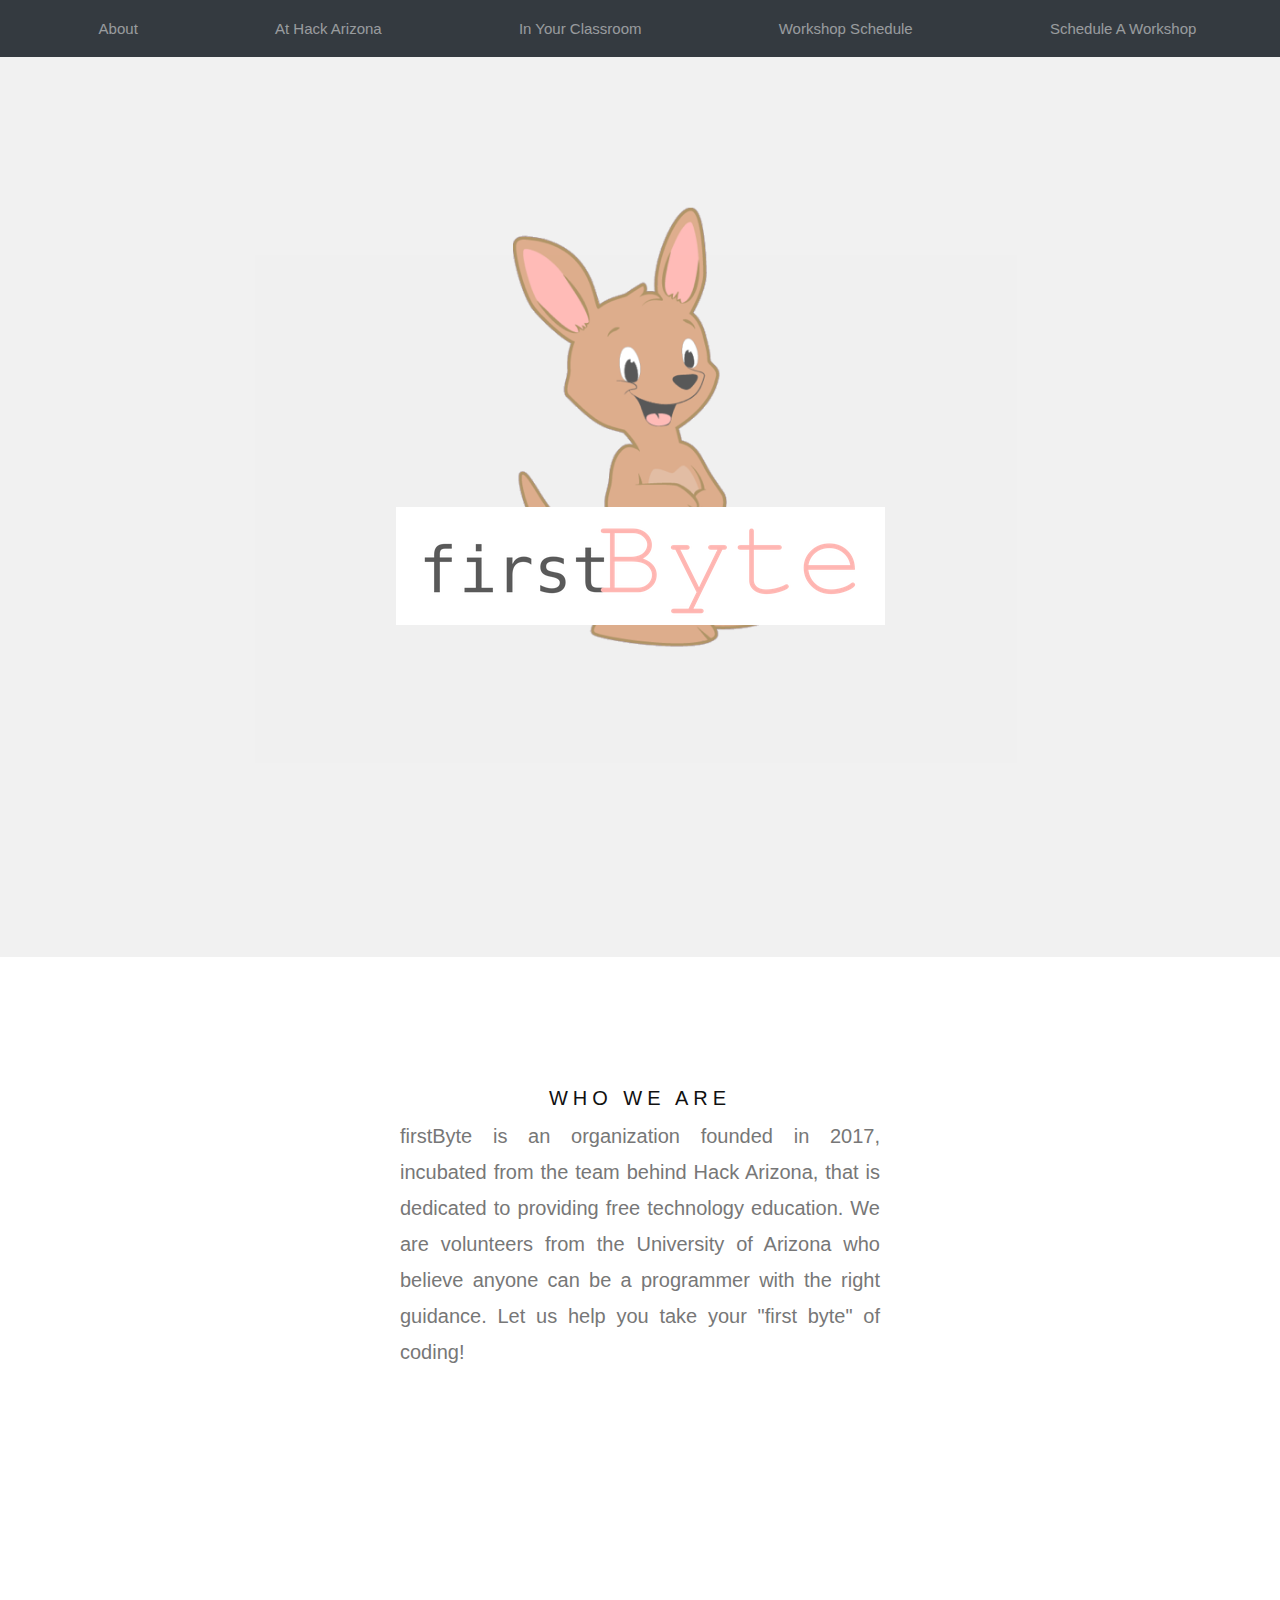
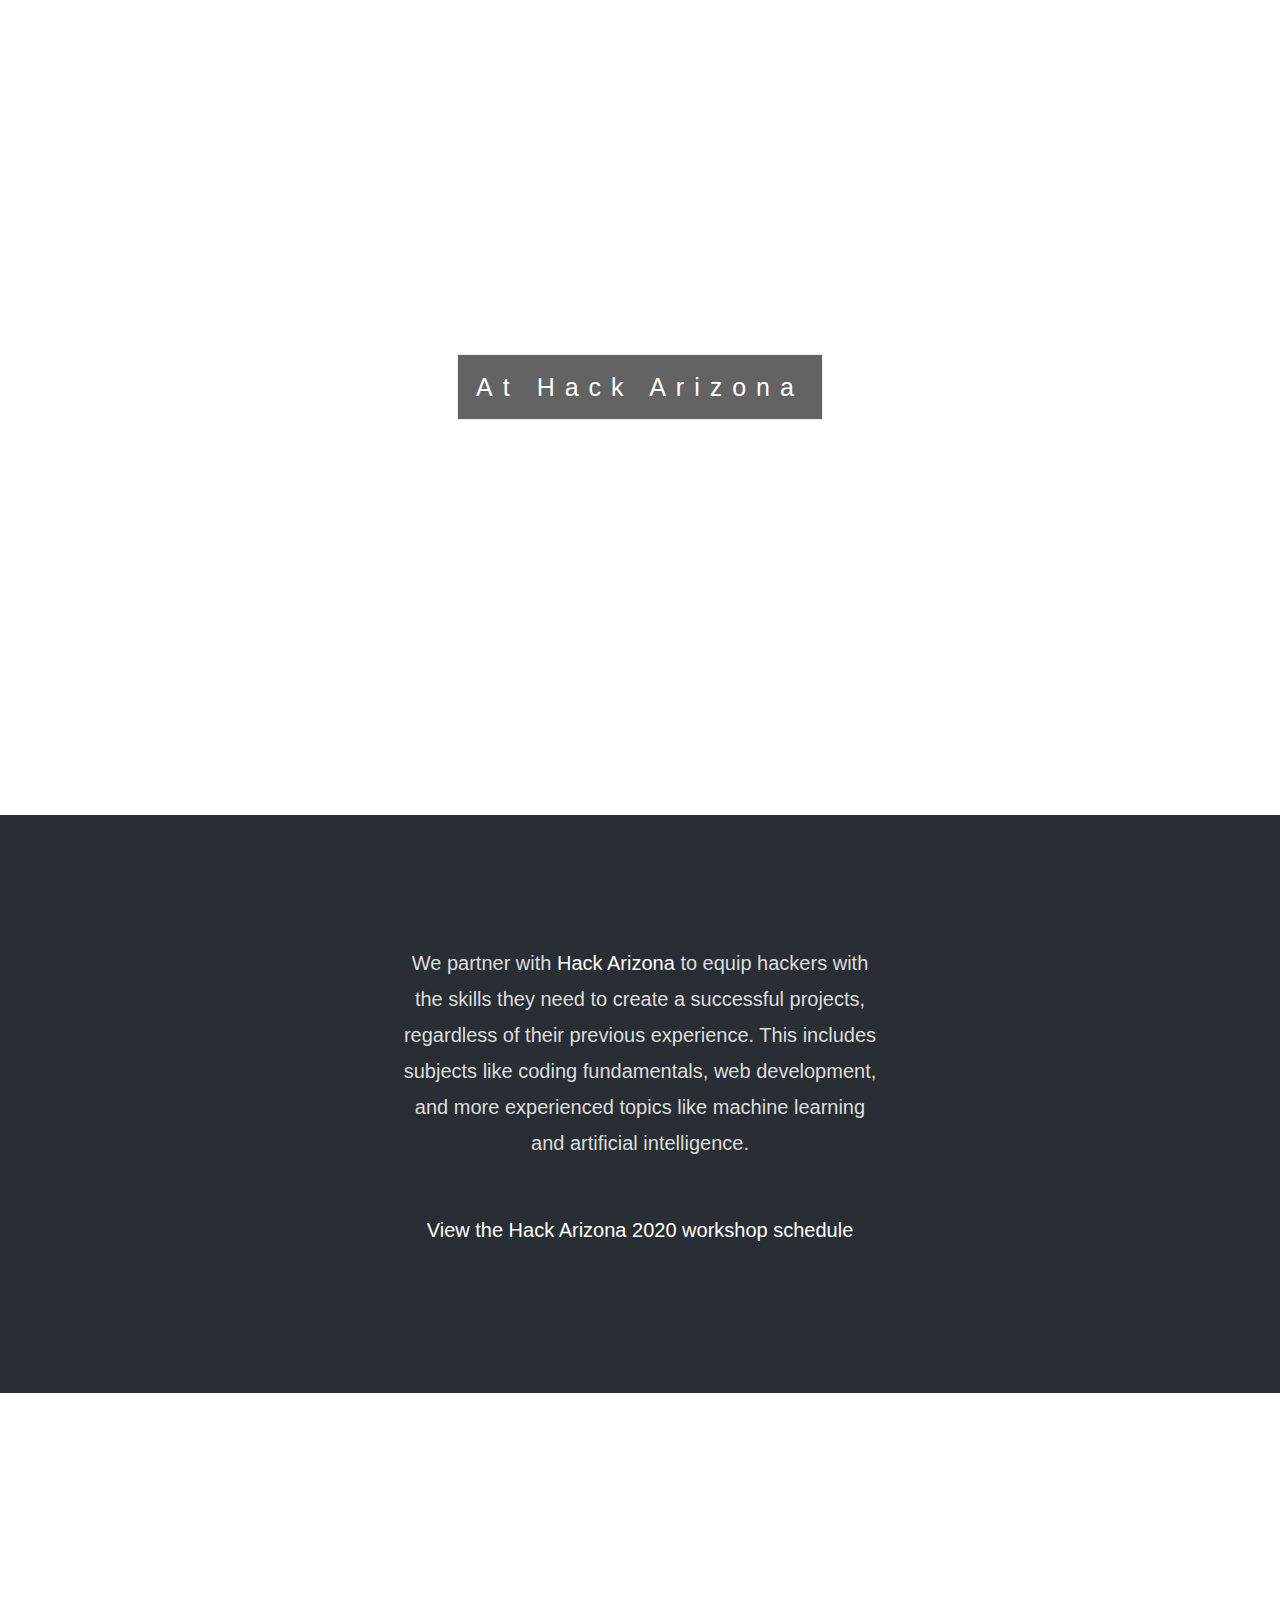
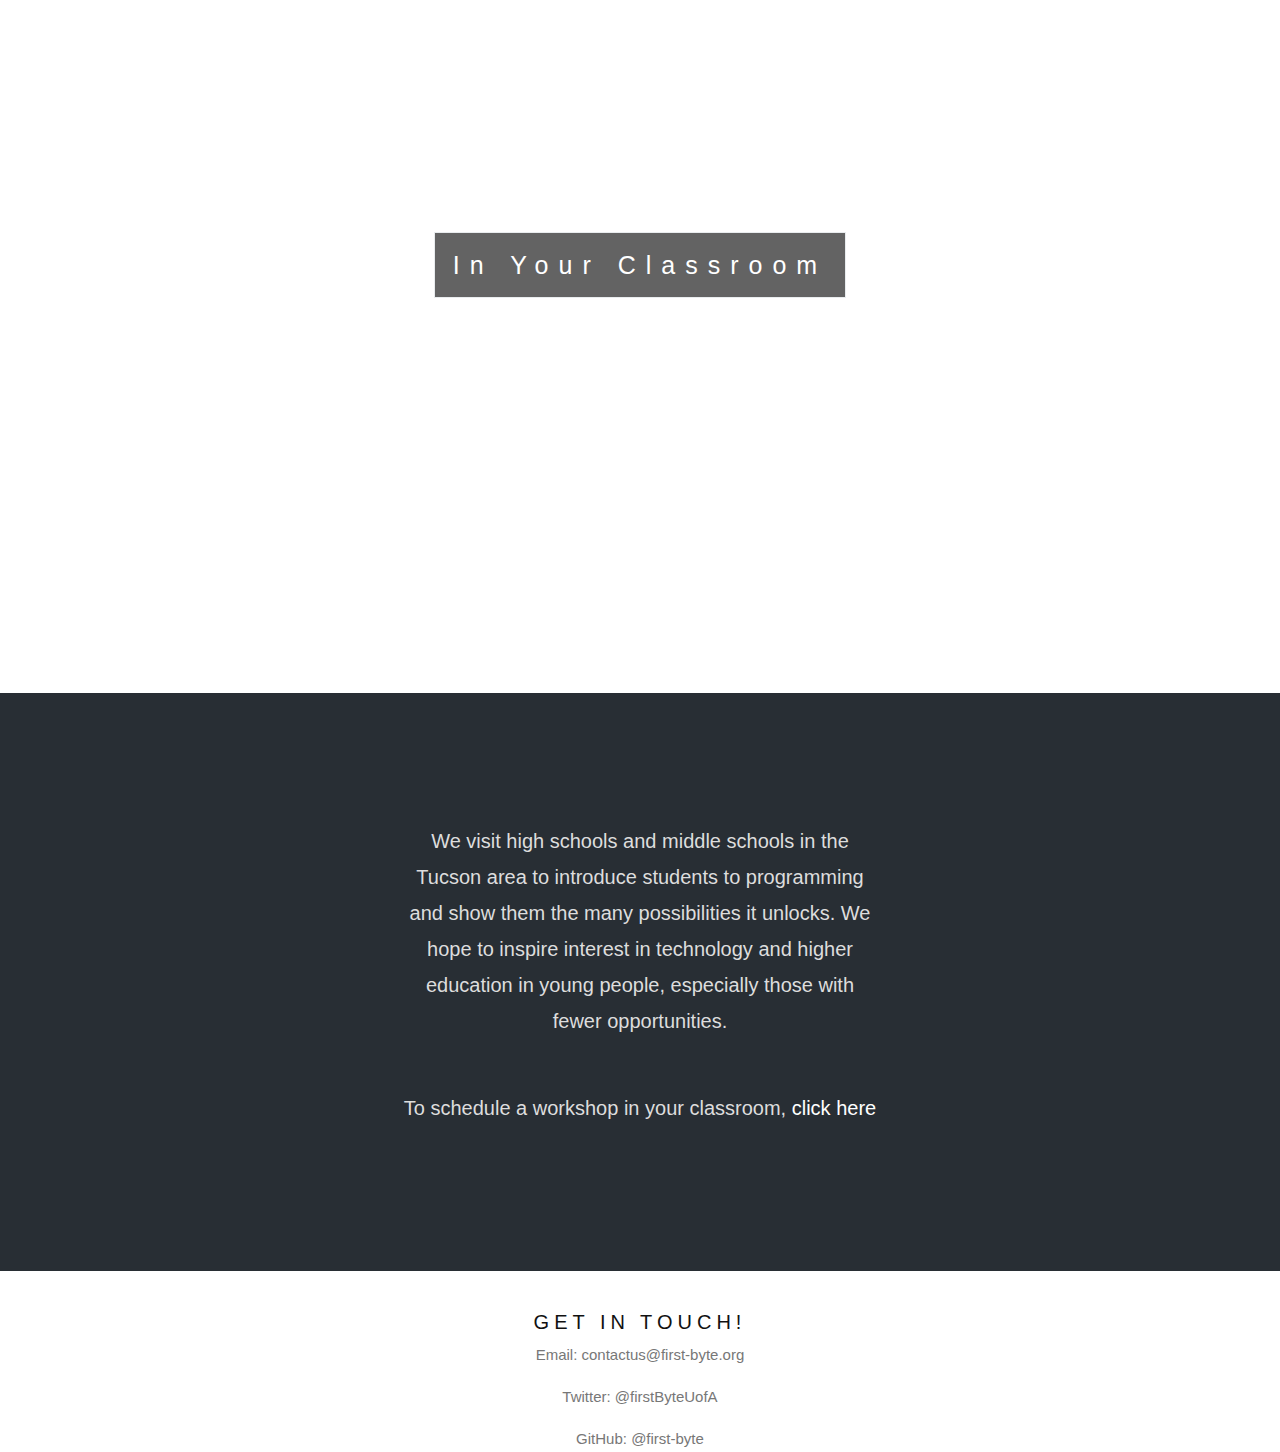
<file: index.html>
<!DOCTYPE html>
<html>

<head>
	<title>firstByte</title>
	<link rel="stylesheet" href="https://stackpath.bootstrapcdn.com/bootstrap/4.3.1/css/bootstrap.min.css"
		integrity="sha384-ggOyR0iXCbMQv3Xipma34MD+dH/1fQ784/j6cY/iJTQUOhcWr7x9JvoRxT2MZw1T" crossorigin="anonymous">
	<link rel="stylesheet" href="./css/style.css">
	<meta name="viewport" content="width=device-width, initial-scale=1">
</head>

<body>
	<nav class="navbar navbar-expand-lg navbar-dark bg-dark">
		<span class="navbar-brand"></span>
		<button class="navbar-toggler" type="button" data-toggle="collapse" data-target="#navbarTogglerDemo02"
			aria-controls="navbarTogglerDemo02" aria-expanded="false" aria-label="Toggle navigation">
			<span class="navbar-toggler-icon"></span>
		</button>

		<div class="collapse navbar-collapse" id="navbarTogglerDemo02">
			<ul class="navbar-nav mr-auto mt-2 mt-lg-0">
				<li class="nav-item">
					<a class="nav-link" href="index.html#about">About</a>
				</li>
				<li class="nav-item">
					<a class="nav-link" href="index.html#at">At Hack Arizona</a>
				</li>
				<li class="nav-item">
					<a class="nav-link" href="index.html#classroom">In Your Classroom</a>
				</li>
				<li class="nav-item">
					<a class="nav-link" href="hack-schedule.html">Workshop Schedule</a>
				</li>
				<li class="nav-item">
					<a class="nav-link" href="https://goo.gl/forms/h2w2kOnqNpL4UbNK2">Schedule A Workshop</a>
				</li>
			</ul>
		</div>
	</nav>
	<div class="bgimg-1">
		<div class="caption">
			<img class="brand_img" src="./images/title.png" />
		</div>
	</div>
	<div class="section-container" id="about">
		<div class="about">
			<h3>Who We Are</h3>
			<p>
				firstByte is an organization founded in 2017, incubated from the team behind
				<a href="https://hackarizona.org" id="hackAZlink">Hack Arizona</a>, that is dedicated to providing free
				technology education. We are volunteers from the University of
				Arizona who believe anyone can be a programmer with the right
				guidance. Let us help you take your "first byte" of coding!</p>
		</div>
	</div>
	<div class="bgimg-2" id="at">
		<div class="caption">
			<span class="border">At Hack Arizona</span>
		</div>
	</div>
	<div class="container-wrapper--black">
		<div class="section-container">
			<div class="dis">
				<div class="textBox">
					<p>
						We partner with <a href="https://hackarizona.org">Hack Arizona</a> to equip hackers with the
						skills
						they need to create a successful projects, regardless of their previous
						experience. This includes subjects like coding fundamentals, web development, and more
						experienced
						topics like machine learning and artificial intelligence.</p><br />
					<p class="text-center"><a href="hack-schedule.html" target="_blank">View the Hack Arizona 2020
							workshop schedule</a></p>
				</div>
			</div>
		</div>
	</div>
	<div class="bgimg-3" id="classroom">
		<div class="caption">
			<span class="border">In Your Classroom</span>
		</div>
	</div>
	<div class="container-wrapper--black">
		<div class="section-container">
			<div class="dis">
				<div class="textBox">
					<p>
						We visit high schools and middle schools in the Tucson area
						to introduce students to programming and show them the many possibilities
						it unlocks. We hope to inspire interest in technology and higher education
						in young people, especially those with fewer opportunities. </p><br />
					<p class="text-center">To schedule a workshop in your classroom, <a
							href="https://goo.gl/forms/h2w2kOnqNpL4UbNK2" target="_blank">click here</a>
					</p>
				</div>
			</div>
		</div>
	</div>
	<div class="footer">
		<h3>Get in touch!</h3>
		<div class="contact-list">
			<p>Email: contactus@first-byte.org</p>
			<p>Twitter: @firstByteUofA</p>
			<p>GitHub: @first-byte</p>
		</div>
	</div>
	<script src="https://code.jquery.com/jquery-3.3.1.slim.min.js"
		integrity="sha384-q8i/X+965DzO0rT7abK41JStQIAqVgRVzpbzo5smXKp4YfRvH+8abtTE1Pi6jizo"
		crossorigin="anonymous"></script>
	<script src="https://cdnjs.cloudflare.com/ajax/libs/popper.js/1.14.7/umd/popper.min.js"
		integrity="sha384-UO2eT0CpHqdSJQ6hJty5KVphtPhzWj9WO1clHTMGa3JDZwrnQq4sF86dIHNDz0W1"
		crossorigin="anonymous"></script>
	<script src="https://stackpath.bootstrapcdn.com/bootstrap/4.3.1/js/bootstrap.min.js"
		integrity="sha384-JjSmVgyd0p3pXB1rRibZUAYoIIy6OrQ6VrjIEaFf/nJGzIxFDsf4x0xIM+B07jRM"
		crossorigin="anonymous"></script>
</body>

</html>
</file>
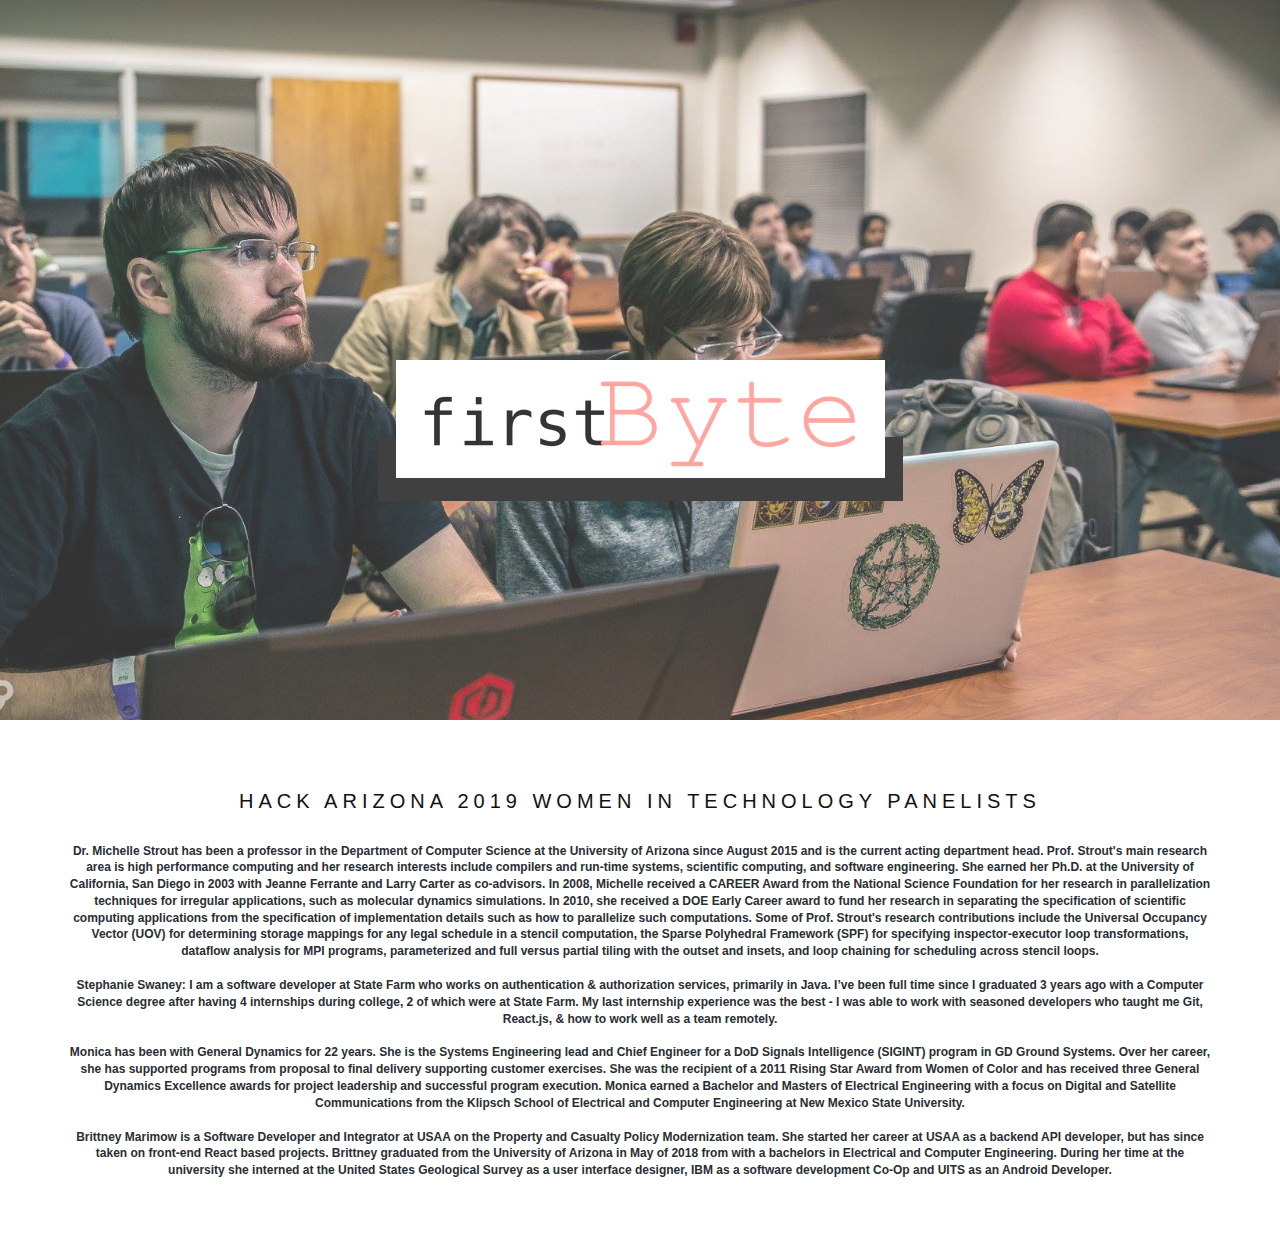
<file: wit.html>
<!DOCTYPE html>
<html>
	<head>
		<title>firstByte WIT Panel</title>
		<link rel="stylesheet" href="css/hack-styles.css">
		<meta name="viewport" content="width=device-width, initial-scale=1">
	</head>
	<body>
		<div class="bgimg-1">
			<div class="caption">
				<span class="border"><img src="images/title.png"/></span>
			</div>
		</div>
		<div class="about">
			<h3>Hack Arizona 2019 Women in Technology Panelists</h3> 
			<table>
			  <tr>
				<td>Dr. Michelle Strout has been a professor in the Department of Computer Science at the University of Arizona since August 2015 and is the current acting department head. Prof. Strout's main research area is high performance computing and her research interests include compilers and run-time systems, scientific computing, and software engineering. She earned her Ph.D. at the University of California, San Diego in 2003 with Jeanne Ferrante and Larry Carter as co-advisors. In 2008, Michelle received a CAREER Award from the National Science Foundation for her research in parallelization techniques for irregular applications, such as molecular dynamics simulations. In 2010, she received a DOE Early Career award to fund her research in separating the specification of scientific computing applications from the specification of implementation details such as how to parallelize such computations. Some of Prof. Strout's research contributions include the Universal Occupancy Vector (UOV) for determining storage mappings for any legal schedule in a stencil computation, the Sparse Polyhedral Framework (SPF) for specifying inspector-executor loop transformations, dataflow analysis for MPI programs, parameterized and full versus partial tiling with the outset and insets, and loop chaining for scheduling across stencil loops. 			
			  </tr>
			  <tr>
				  <td>Stephanie Swaney: I am a software developer at State Farm who works on authentication & authorization services, primarily in Java. I’ve been full time since I graduated 3 years ago with a Computer Science degree after having 4 internships during college, 2 of which were at State Farm. My last internship experience was the best - I was able to work with seasoned developers who taught me Git, React.js, & how to work well as a team remotely.</td>
			  </tr>
			<tr>
				<td>Monica has been with General Dynamics for 22 years.  She is the Systems Engineering lead and Chief Engineer for a DoD Signals Intelligence (SIGINT) program in GD Ground Systems.  Over her career, she has supported programs from proposal to final delivery supporting customer exercises.  She was the recipient of a 2011 Rising Star Award from Women of Color and has received three General Dynamics Excellence awards for project leadership and successful program execution.  Monica earned a Bachelor and Masters of Electrical Engineering with a focus on Digital and Satellite Communications from the Klipsch School of Electrical and Computer Engineering at New Mexico State University.</td>
			</tr>
			<tr>
				<td>Brittney Marimow is a Software Developer and Integrator at USAA on the Property and Casualty Policy Modernization team. She started her career at USAA as a backend API developer, but has since taken on front-end React based projects. Brittney graduated from the University of Arizona in May of 2018 from with a bachelors in Electrical and Computer Engineering. During her time at the university she interned at the United States Geological Survey as a user interface designer, IBM as a software development Co-Op and UITS as an Android Developer. </td> 

			</tr>
	   		</table> 
		</div>
	</body> 
</html>
</file>
<file: css/style.css>
body, html {
  height: 100%;
  margin: 0;
  font: 400 15px/1.8 "Lato", sans-serif;
  color: #777;
}

.bgimg-1, .bgimg-2, .bgimg-3 {
  position: relative;
  opacity: 0.65;
  background-attachment: fixed;
  background-position: center;
  background-repeat: no-repeat;
  background-size: cover;
}

.bgimg-1 {
  background-image: url("../images/joey_the_kangaroo.png");
  min-height: 100%;
}

.bgimg-2 {
  background-image: url("../images/yes.jpg");
  min-height: 100%;
}

.bgimg-3 {
  background-image: url("../images/class.jpeg");
  min-height: 100%;
}

.container-wrapper--black { 
  background-color: #282E34; 
}

.section-container {
  margin: auto;
  padding: 80px;
  width: 800px;
}

.text-center { 
  text-align: center;
}

.caption {
  position: absolute;
  left: 0;
  top: 50%;
  width: 100%;
  text-align: center;
  color: #000;
}

a {
	color: white;
}

#hackAZlink {
	color: #777;
}

.textBox {
	color:#ddd; 
	background-color:#282E34; 
	text-align: center; 
	padding: 50px 80px; 
	font-size: 20px;
}

.caption span.border {
  background-color: #111;
  color: #fff;
  padding: 18px;
  font-size: 25px;
  letter-spacing: 10px;
}

.border img {
  max-width: 80%;
}

.git {
	border-radius: 24px;
}

.about {
	color: #777; 
	background-color:white; 
	text-align:center; 
	padding: 50px 80px; 
    text-align: justify;
	font-size: 20px;
}

h3 {
	text-align: center;
	letter-spacing: 5px;
	text-transform: uppercase;
	font: 20px "Lato", sans-serif;
	color: #111;
}

.dis {
	position: relative;
}

h2 {
	border-radius: 2px;
	margin-top: 50px;
	max-width: 380px;
	padding: 3px;
	background-color: #FFEAE9;
	font: 18px "Lato", sans-serif;
	color: black;
}

h2 img {
	vertical-align: middle;
}

.footer { 
  text-align: center;
  margin: 40px 0 40px 0;
  width: 100%;
}

.contact-list {
  margin: auto; 
  width: 400px;
}

.navbar-nav {
  width: 100%;
}

a.nav-link:hover {
  color: #ffbcb8;
  -o-transition:.5s;
  -ms-transition:.5s;
  -moz-transition:.5s;
  -webkit-transition:.5s;
  transition:.5s;
}

a.nav-link {
  -o-transition:.5s;
  -ms-transition:.5s;
  -moz-transition:.5s;
  -webkit-transition:.5s;
  transition:.5s;
}

.nav-pills {
  color: White;
  -o-transition:.5s;
  -ms-transition:.5s;
  -moz-transition:.5s;
  -webkit-transition:.5s;
  transition:.5s;
}

@media only screen and (min-device-width: 1024px) {
  .nav-item {
    flex: 1 1 auto;
    text-align: center;
  }
}

/* Turn off parallax scrolling for tablets and phones */
@media only screen and (max-device-width: 1024px) {
    .bgimg-1, .bgimg-2, .bgimg-3 {
        background-attachment: scroll;
    }

    .nav-item {
      flex: 1 1 auto;
      text-align: right;
    }
}

@media only screen and (max-width: 900px) { 
  .section-container { 
    margin: auto;
    padding: 0;
    width: 90%;
  }
  
  .about {
    text-align: none;
  }

  .bgimg-1, .bgimg-2, .bgimg-3 {
    background-attachment: scroll;
    height: 80%;
  }

  .about {
    padding: 0;
  }

  td {
    font-size: 0.5rem;
  }

  .brand_img {
    width: 80%;
  }

  th,
  td,
  caption {
    padding: 0.5rem;
  }
}
</file>
<file: css/hack-styles.css>
.noT {
	border-top: none;
}

.noB {
	border-bottom: none;
}
 
.noL {
	border-left: none;
}

.noR {
	border-right: none;
}

.day_card {
  padding: 10px;
  margin-bottom: 10px;
  width: 100%;
}

body, html {
  height: 100%;
  margin: 0;
  font: 400 15px/1.8 "Lato", sans-serif;
  color: #777;
}

h2 {
	font: 18px "Lato", sans-serif;
	color: black;
	letter-spacing: 5px;
}

a {
  color: #282E34;
  text-decoration: none;
}

a:hover {
  color: #282E34;
  text-decoration: none;
}

.the_span {
  position:absolute; 
  width:100%;
  height:100%;
  top:0;
  left: 0;
  
  z-index: 1;
  
    /* fixes overlap error in IE7/8, 
       make sure you have an empty gif */
}

.bgimg-1 {
  position: relative;
  opacity: 0.8;
  background-attachment: fixed;
  background-position: center;
  background-repeat: no-repeat;
  background-size: cover;
  background-image: url("../images/pic.jpg");
  min-height: 80%;
}

.btn-primary {
  display: table;
  margin: 15px auto 15px auto;
  width: 25%;
  background-color: #282E34;
  color: white;
  border-color: #282E34;
  position: center;
}

.btn:hover {
  background-color: #ffbcb8;
  border-color: #ffbcb8;
  color: black;
}

.caption {
  position: absolute;
  left: 0;
  top: 50%;
  width: 100%;
  text-align: center;
  color: #000;
}

.caption span.border {
  background-color: #111;
  color: #fff;
  padding: 18px;
  font-size: 25px;
  letter-spacing: 10px;
}

.about {
	color: #777; 
	background-color:white; 
	text-align:center; 
	padding: 50px; 
	text-align: justify;
}

h3 {
	text-align: center;
	letter-spacing: 5px;
	text-transform: uppercase;
	font: 20px "Lato", sans-serif;
	color: #111;
}

.navbar-nav {
  width: 100%;
}

.nav-item {
  flex: 1 1 auto;
  text-align: center;
  color: white;
}

.nav-link.active {
  color: #ffbcb8 !important;
}

a.nav-link:hover {
  -o-transition:.5s;
  -ms-transition:.5s;
  -moz-transition:.5s;
  -webkit-transition:.5s;
  transition:.5s;
}

a.nav-link {
  -o-transition:.5s;
  -ms-transition:.5s;
  -moz-transition:.5s;
  -webkit-transition:.5s;
  transition:.5s;
}

.nav-pills {
  color: White;
  -o-transition:.5s;
  -ms-transition:.5s;
  -moz-transition:.5s;
  -webkit-transition:.5s;
  transition:.5s;
}

table {
  border-collapse: separate;
  border-spacing: 2px;
}

tr:nth-child(even) th {
  color: #ccc;
  font-weight: normal;
}

th,
td,
caption {
  padding: 0.5rem 1rem;
}

tr {
  width: 100%;
}

th {
  font-weight: normal;
  border-top: thin dotted #ccc;
}

td {
  font-size: 0.8rem;
  font-weight: bold;
  line-height: 1.4;
  border-radius: 0.2rem;
  width: 20%;
  position: relative;
  transition: transform 1s;
  color: #282E34;
  text-align: center;
}

td:hover {
  transform: translateY(-5px);
  box-shadow: 0 0 3px rgb(181, 182, 158);
}

.stage-earth {
  background-color: rgba(241,90,36, 0.7);
}
.stage-mercury {
  background-color: rgba(223,147,169, 0.9);
}
.stage-venus {
  background-color: rgba(230,116,29, 0.9);
}
.stage-mars {
  background-color: rgba(191,27,71, 0.9);
}
.stage-jupiter {
  background-color: rgba(129,212,250, 0.9);
}
.stage-saturn {
  background-color: rgba(76, 223, 76, 0.7);
}
.stage-empty {
  background-color: rgba(119, 119, 119, 0.9);
}
.stage-food {
  border-color: black;
}

.stage-cancel {
  background-color: red;
}

.stage-empty:hover {
  transform: none;
  box-shadow: none;
}

.stage-food:hover {
  transform: none;
  box-shadow: none;
}

.day_heading {
  min-width: 7.5%;
}

.help {
  position: center;
  background-color: #282E34;
  color: white;
  padding: 5px;
  min-height: 25px;
  min-width: 40px;
}

.room_no {
  font-weight: bold;
  display: inline-block;
  text-align: center;
  min-width: 18.5%;
}

.modal a.close-modal {
  top: 0px;
  right: 0px;
  background-image: url('../images/close.png');
}

.navbar-toggler {
  display: flex;
  justify-content: right;
}

/* Turn off parallax scrolling for tablets and phones */
@media only screen and (max-device-width: 1024px) {
    .bgimg-1, .bgimg-2, .bgimg-3 {
        background-attachment: scroll;
        height: 80%;
    }

    .about {
      padding: 0;
    }

    td {
      font-size: 0.45rem;
    }

    th {
      font-size: 0.45rem;
    }

    .room_no {
      font-size: .48rem;
      min-width: 16.0%;
    }

    .brand_img {
      width: 80%;
    }

    th,
    td,
    caption {
      padding: 0.5rem;
    }

    strong.fri {
      font-size: 1rem;
    }

    strong.sat {
      font-size: .60rem;
    }

    a.btn-primary {
      width: 90%;
    }
    .nav-item {
      flex: 1 1 auto;
      text-align: right;
      cursor: pointer;
    }
}
</file>
